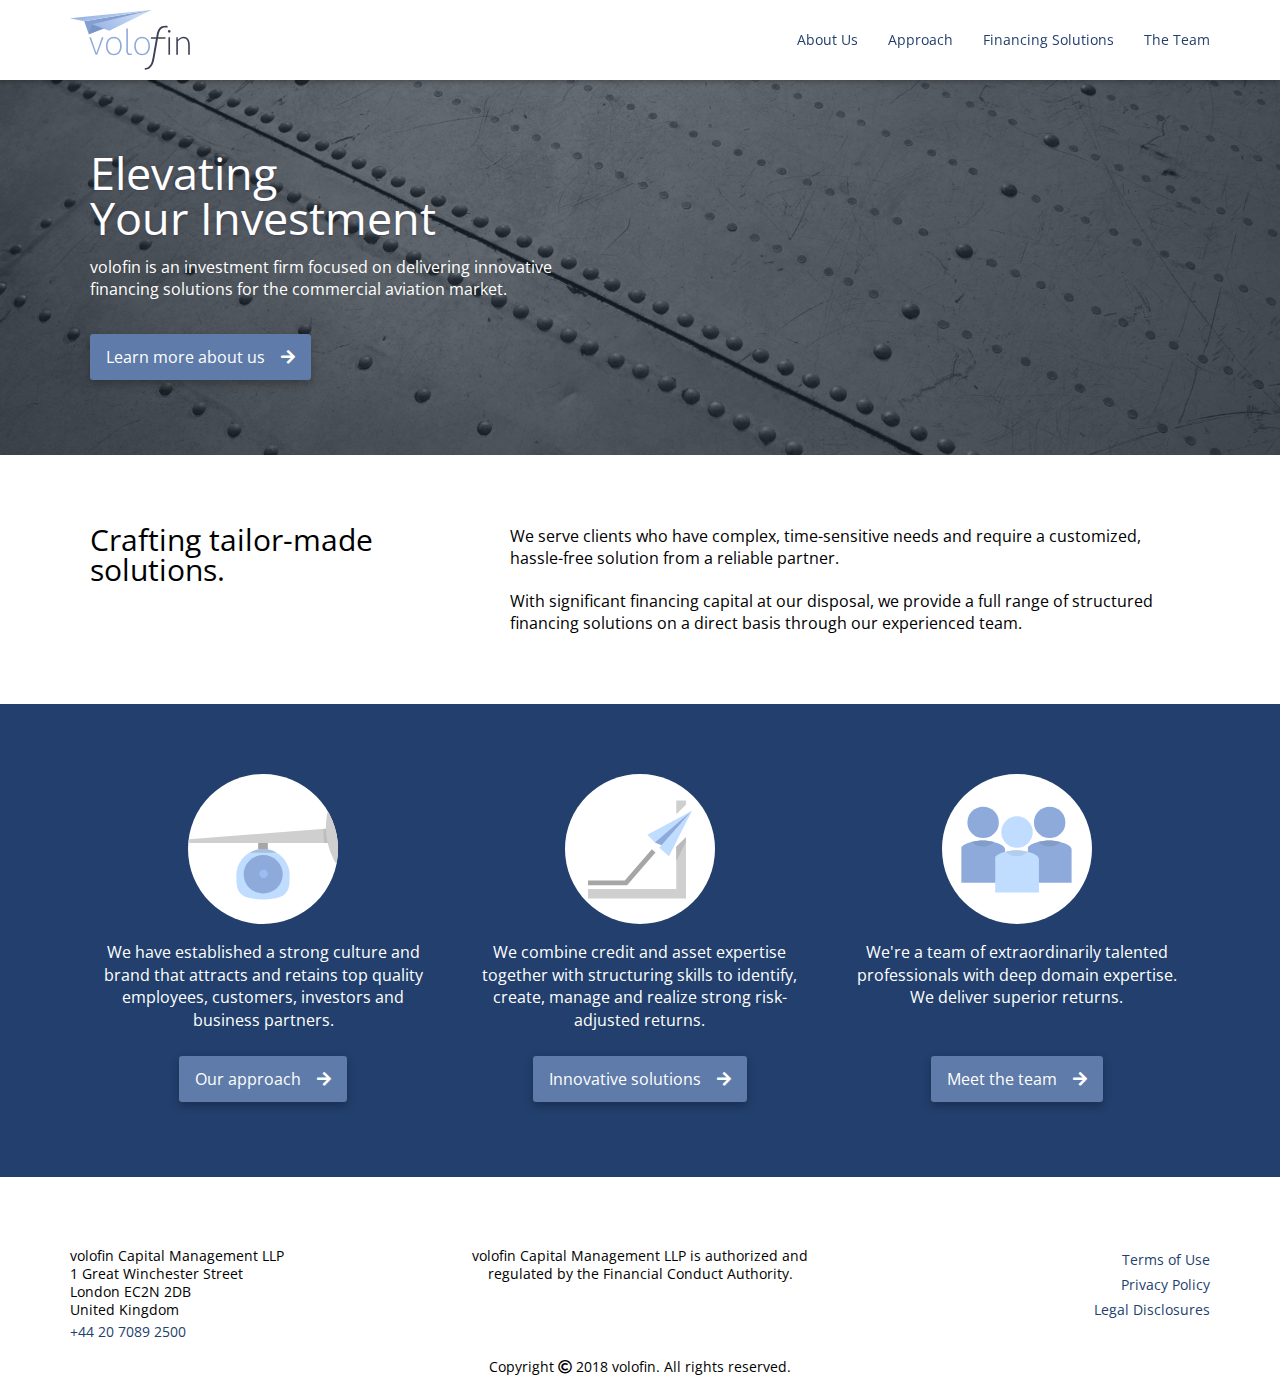
<file: index.html>
<!DOCTYPE html>
<html lang="en-us">
    <head>
        <title>volofin | home</title>
        <meta charset="utf-8"/>
        <meta name="description" content="VoloFin aviation finance group's public site"/>
        <meta name="keywords" content="Aviation,Finance,Technology,Startup"/>
        <meta name="author" content="Jim Peart"/>
        <link rel="icon" type="image/png" href="favicon.png"/>
        <link rel="stylesheet" type="text/css" href="css/reset.css"/>
        <link rel="stylesheet" type="text/css" href="css/main.css"/>      
        <link href="https://fonts.googleapis.com/css?family=Open+Sans" rel="stylesheet"/>
        <link rel="stylesheet" type="text/css" href="https://use.fontawesome.com/releases/v5.0.6/css/all.css"/>
        <script src="https://ajax.googleapis.com/ajax/libs/jquery/3.3.1/jquery.min.js"></script>
        <script src="js/main.js"></script>
    </head>
    <body>
        <div class="page-wrapper">
            <header>
                <nav>
                    <ul class="nav-grid">
                        <li><a class="logo" href="index.html"><img class="volo" src="images/original-logo-dark.svg" alt="volofin logo"/></a></li>
                        <li><a class="page-link" href="about.html">About Us</a></li>
                        <li><a class="page-link" href="approach.html">Approach</a></li>
                        <li><a class="page-link" href="solutions.html">Financing Solutions</a></li>
                        <li><a class="page-link" href="team.html">The Team</a></li>
                    </ul>
                </nav>
                <div class="hero-wrapper">
                    <div class="hero-text">
                        <h1>
                            Elevating<br>
                            Your Investment
                        </h1>
                        <p>volofin is an investment firm focused on delivering innovative financing solutions for the commercial aviation market.</p>
                        <a class="clickable" href="about.html">Learn more about us<i class="fas fa-arrow-right"></i></a>
                    </div>
                </div>
            </header>
            <main>
                <section class="tagline-grid">
                    <h2>Crafting tailor-made solutions.</h2>
                    <p>We serve clients who have complex, time-sensitive needs and require a customized, hassle-free solution from a reliable partner.</p>
                    <p>With significant financing capital at our disposal, we provide a full range of structured financing solutions on a direct basis through our experienced team.</p>
                </section>
                <section class="graphic-headings">
                    <div class="graphic-grid">
                        <div class="graphic1">
                            <img src="images/engine.svg" alt="flat engine graphic">
                            <p>We have established a strong culture and brand that attracts and retains top quality employees, customers, investors and business partners.</p>
                        </div>
                        <div class="nav1">
                            <a class="clickable" href="approach.html">Our approach<i class="fas fa-arrow-right"></i></a>
                        </div>
                        <div class="graphic2">
                            <img src="images/graph.svg" alt="paper plane graph graphic">
                            <p>We combine credit and asset expertise together with structuring skills to identify, create, manage and realize strong risk-adjusted returns.</p>
                        </div>
                        <div class="nav2">
                            <a class="clickable" href="solutions.html">Innovative solutions<i class="fas fa-arrow-right"></i></a>
                        </div>
                        <div class="graphic3">
                            <img src="images/team.svg" alt="team graphic">
                            <p>We're a team of extraordinarily talented professionals with deep domain expertise.  We deliver superior returns.</p>
                        </div>
                        <div class="nav3">
                            <a class="clickable" href="team.html">Meet the team<i class="fas fa-arrow-right"></i></a>
                        </div>
                    </div>
                </section>
            </main>
            <footer>
                <div class="footer-grid">
                    <address class="office">
                        volofin Capital Management LLP<br>
                        1 Great Winchester Street<br>
                        London EC2N 2DB<br>
                        United Kingdom<br>
                        <a class="footer-link" href="tel:+442070892500">+44 20 7089 2500</a>
                    </address>
                    <div class="regulated">
                        <p>volofin Capital Management LLP is authorized and regulated by the Financial Conduct Authority.</p>
                    </div>
                    <ul class="legal">
                        <li><a class="footer-link" href="#">Terms of Use</a></li>
                        <li><a class="footer-link" href="#">Privacy Policy</a></li>
                        <li><a class="footer-link" href="#">Legal Disclosures</a></li>
                    </ul>
                    <div class="copyright">
                        <p>Copyright <i class="far fa-copyright"></i> 2018 volofin. All rights reserved.</p>
                    </div>
                </div>
            </footer>
        </div>
    </body>
</html>
</file>
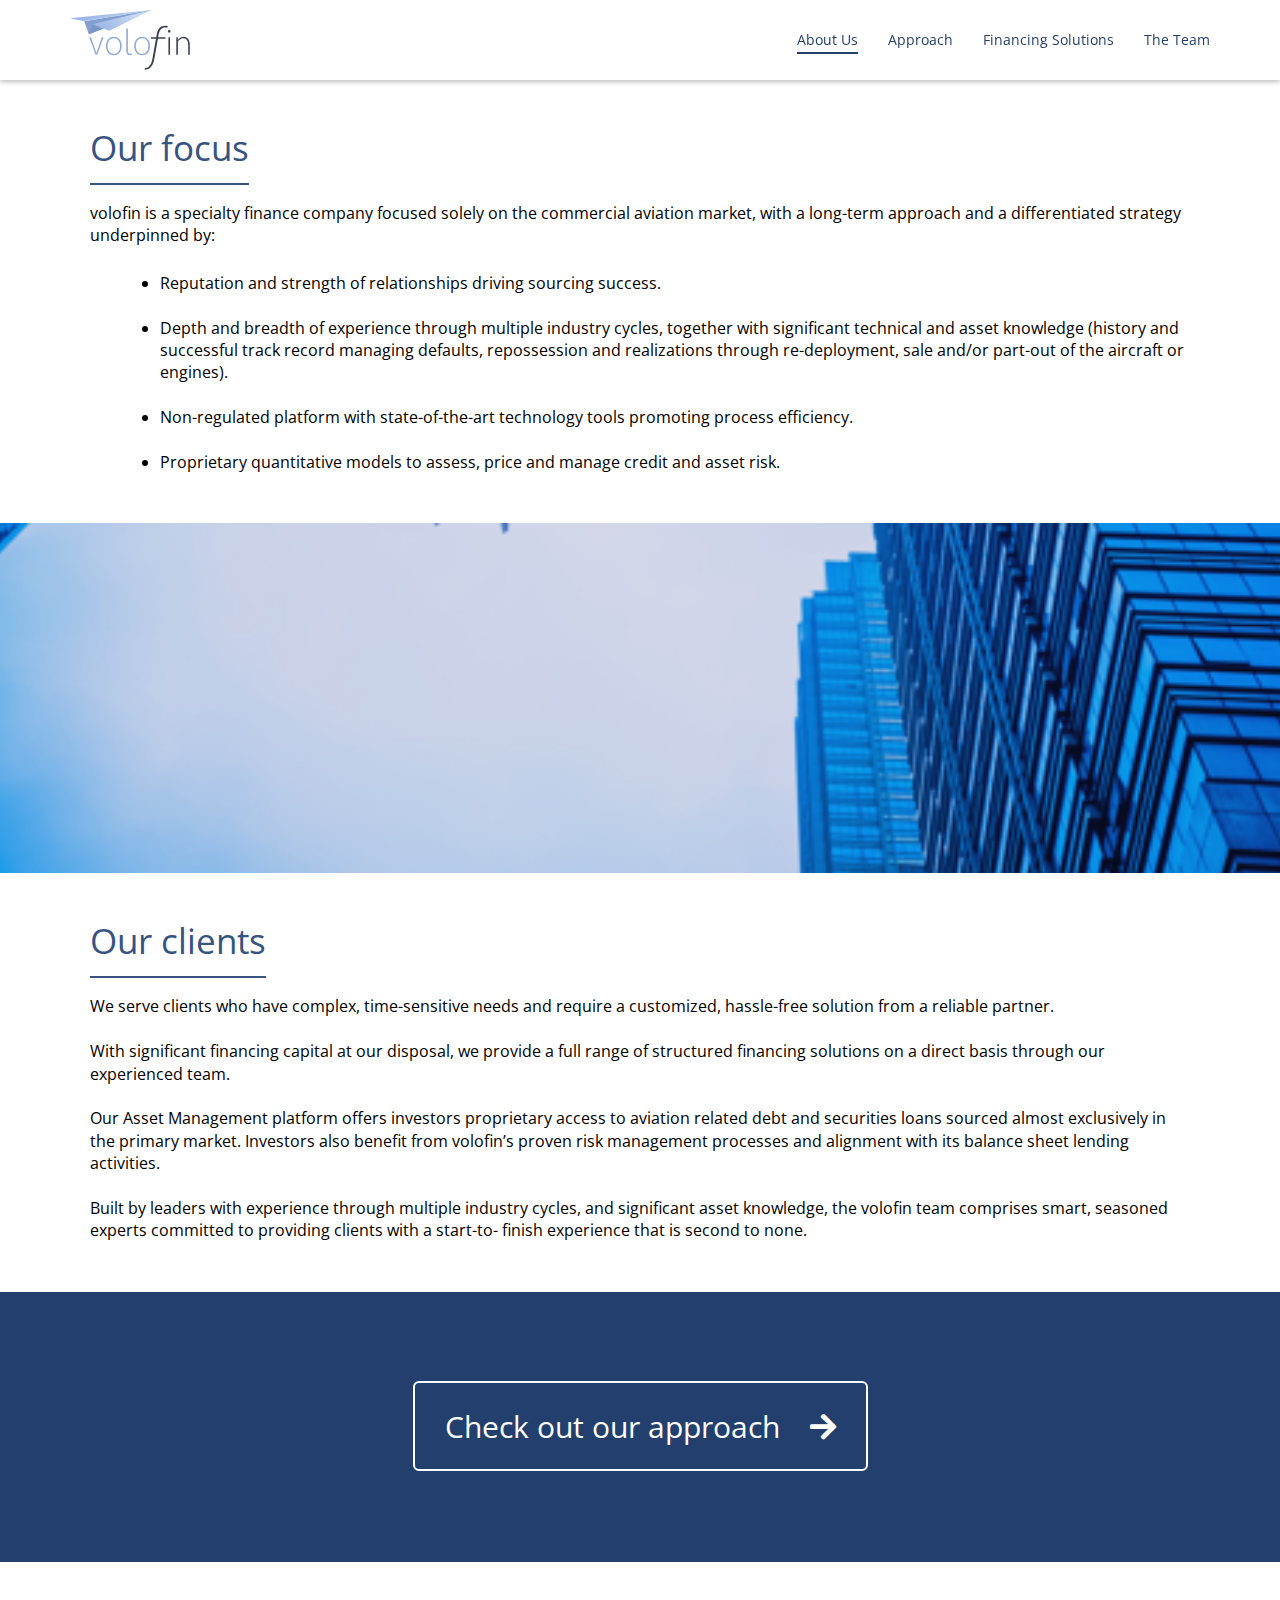
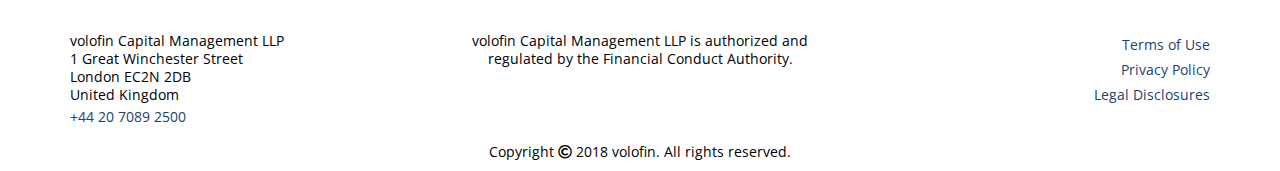
<file: about.html>
<!DOCTYPE html>
<html lang="en-us">
    <head>
        <title>volofin | about</title>
        <meta charset="utf-8"/>
        <meta name="description" content="VoloFin aviation finance group's public site"/>
        <meta name="keywords" content="Aviation,Finance,Technology,Startup"/>
        <meta name="author" content="Jim Peart"/>
        <link rel="icon" type="image/png" href="favicon.png"/>
        <link rel="stylesheet" type="text/css" href="css/reset.css"/>
        <link rel="stylesheet" type="text/css" href="css/main.css"/>      
        <link href="https://fonts.googleapis.com/css?family=Open+Sans" rel="stylesheet"/>
        <link rel="stylesheet" type="text/css" href="https://use.fontawesome.com/releases/v5.0.6/css/all.css"/>
        <script src="https://ajax.googleapis.com/ajax/libs/jquery/3.3.1/jquery.min.js"></script>
        <script src="js/main.js"></script>
    </head>
    <body>
        <div class="page-wrapper">
            <header>
                <nav>
                    <ul class="nav-grid">
                        <li><a class="logo" href="index.html"><img class="volo" src="images/original-logo-dark.svg" alt="volofin logo"/></a></li>
                        <li><a class="page-link active" href="about.html">About Us</a></li>
                        <li><a class="page-link" href="approach.html">Approach</a></li>
                        <li><a class="page-link" href="solutions.html">Financing Solutions</a></li>
                        <li><a class="page-link" href="team.html">The Team</a></li>
                    </ul>
                </nav>
            </header>
            <main>
                <div class="content-wrapper">
                    <section class="content focus">
                        <h1>Our focus</h1>
                        <p>volofin is a specialty finance company focused solely on the commercial aviation market, with a long-term approach and a differentiated strategy underpinned by:</p>
                        <ul>
                            <li>Reputation and strength of relationships driving sourcing success.</li>
                            <li>Depth and breadth of experience through multiple industry cycles, together with significant technical and asset knowledge (history and successful track record managing defaults, repossession and realizations through re-deployment, sale and/or part-out of the aircraft or engines).</li>
                            <li>Non-regulated platform with state-of-the-art technology tools promoting process efficiency.</li>
                            <li>Proprietary quantitative models to assess, price and manage credit and asset risk.</li>
                        </ul>
                    </section>
                    <div class="parallax city-plane"></div>
                    <section class="content clients">
                        <h1>Our clients</h1>
                        <p>We serve clients who have complex, time-sensitive needs and require a customized, hassle-free solution from a reliable partner.</p>
                        <p>With significant financing capital at our disposal, we provide a full range of structured financing solutions on a direct basis through our experienced team.</p>
                        <p>Our Asset Management platform offers investors proprietary access to aviation related debt and securities loans sourced almost exclusively in the primary market. Investors also benefit from volofin’s proven risk management processes and alignment with its balance sheet lending activities.</p>
                        <p>Built by leaders with experience through multiple industry cycles, and significant asset knowledge, the volofin team comprises smart, seasoned experts committed to providing clients with a start-to- finish experience that is second to none.</p>
                    </section>
                </div>
                <nav class="guide">
                    <h2><a href="approach.html">Check out our approach<i class="fas fa-arrow-right"></i></a></h2>
                </nav>
            </main>
            <footer>
                <div class="footer-grid">
                    <address class="office">
                        volofin Capital Management LLP<br>
                        1 Great Winchester Street<br>
                        London EC2N 2DB<br>
                        United Kingdom<br>
                        <a class="footer-link" href="tel:+442070892500">+44 20 7089 2500</a>
                    </address>
                    <div class="regulated">
                        <p>volofin Capital Management LLP is authorized and regulated by the Financial Conduct Authority.</p>
                    </div>
                    <ul class="legal">
                        <li><a class="footer-link" href="#">Terms of Use</a></li>
                        <li><a class="footer-link" href="#">Privacy Policy</a></li>
                        <li><a class="footer-link" href="#">Legal Disclosures</a></li>
                    </ul>
                    <div class="copyright">
                        <p>Copyright <i class="far fa-copyright"></i> 2018 volofin. All rights reserved.</p>
                    </div>
                </div>
            </footer>
        </div>
    </body>
</html>
</file>
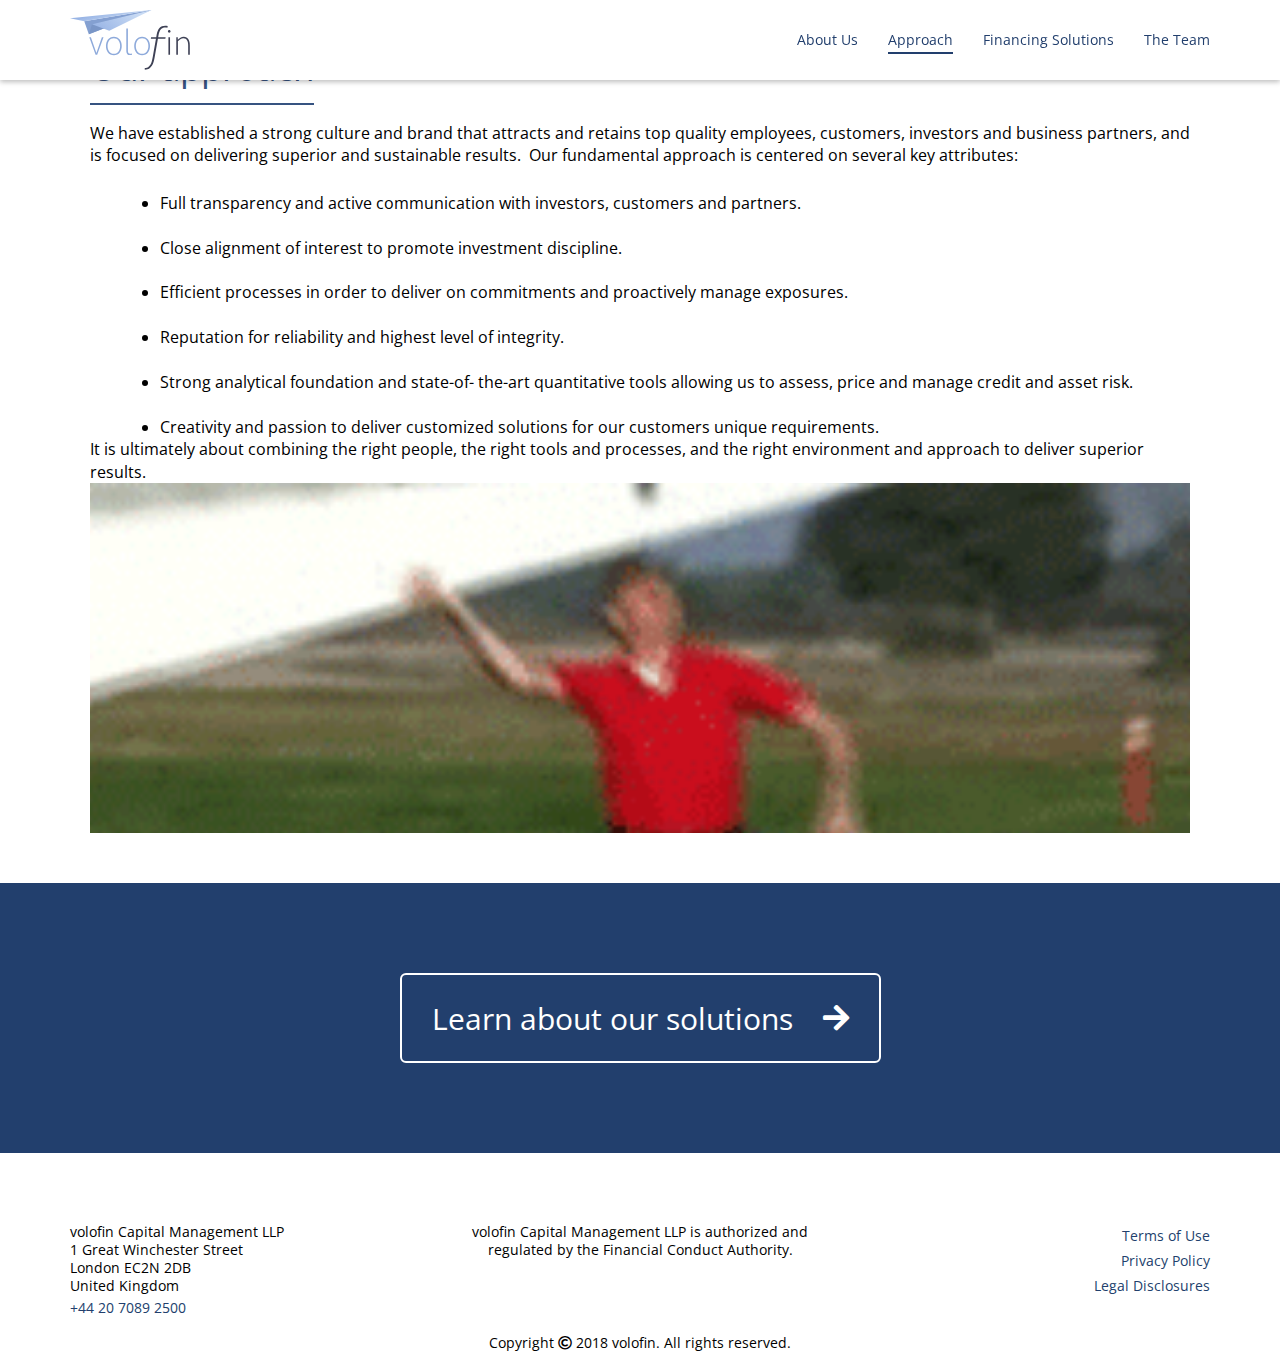
<file: approach.html>
<!DOCTYPE html>
<html lang="en-us">
    <head>
        <title>volofin | approach</title>
        <meta charset="utf-8"/>
        <meta name="description" content="VoloFin aviation finance group's public site"/>
        <meta name="keywords" content="Aviation,Finance,Technology,Startup"/>
        <meta name="author" content="Jim Peart"/>
        <link rel="icon" type="image/png" href="favicon.png"/>
        <link rel="stylesheet" type="text/css" href="css/reset.css"/>
        <link rel="stylesheet" type="text/css" href="css/main.css"/>      
        <link href="https://fonts.googleapis.com/css?family=Open+Sans" rel="stylesheet"/>
        <link rel="stylesheet" type="text/css" href="https://use.fontawesome.com/releases/v5.0.6/css/all.css"/>
        <script src="https://ajax.googleapis.com/ajax/libs/jquery/3.3.1/jquery.min.js"></script>
        <script src="js/main.js"></script>
    </head>
    <body>
        <div class="page-wrapper">
            <header>
                <nav>
                    <ul class="nav-grid">
                        <li><a class="logo" href="index.html"><img class="volo" src="images/original-logo-dark.svg" alt="volofin logo"/></a></li>
                        <li><a class="page-link" href="about.html">About Us</a></li>
                        <li><a class="page-link active" href="approach.html">Approach</a></li>
                        <li><a class="page-link" href="solutions.html">Financing Solutions</a></li>
                        <li><a class="page-link" href="team.html">The Team</a></li>
                    </ul>
                </nav>
            </header>
            <main>
                <div class="content">
                    <section class="approach">
                        <h1>Our approach</h1>
                        <p>We have established a strong culture and brand that attracts and retains top quality employees, customers, investors and business partners, and is focused on delivering superior and sustainable results.  Our fundamental approach is centered on several key attributes:</p>
                        <ul>
                            <li>Full transparency and active communication with investors, customers and partners.</li>
                            <li>Close alignment of interest to promote investment discipline.</li>
                            <li>Efficient processes in order to deliver on commitments and proactively manage exposures.</li>
                            <li>Reputation for reliability and highest level of integrity.</li>
                            <li>Strong analytical foundation and state-of- the-art quantitative tools allowing us to assess, price and manage credit and asset risk.</li>
                            <li>Creativity and passion to deliver customized solutions for our customers unique requirements.</li>
                        </ul>
                        <p>It is ultimately about combining the right people, the right tools and processes, and the right environment and approach to deliver superior results.</p>
                    </section>
                    <div class="parallax throw"></div>
                </div>
                <nav class="guide">
                    <h2><a href="solutions.html">Learn about our solutions<i class="fas fa-arrow-right"></i></a></h2>
                </nav>
            </main>
            <footer>
                <div class="footer-grid">
                    <address class="office">
                        volofin Capital Management LLP<br>
                        1 Great Winchester Street<br>
                        London EC2N 2DB<br>
                        United Kingdom<br>
                        <a class="footer-link" href="tel:+442070892500">+44 20 7089 2500</a>
                    </address>
                    <div class="regulated">
                        <p>volofin Capital Management LLP is authorized and regulated by the Financial Conduct Authority.</p>
                    </div>
                    <ul class="legal">
                        <li><a class="footer-link" href="#">Terms of Use</a></li>
                        <li><a class="footer-link" href="#">Privacy Policy</a></li>
                        <li><a class="footer-link" href="#">Legal Disclosures</a></li>
                    </ul>
                    <div class="copyright">
                        <p>Copyright <i class="far fa-copyright"></i> 2018 volofin. All rights reserved.</p>
                    </div>
                </div>
            </footer>
        </div>
    </body>
</html>
</file>
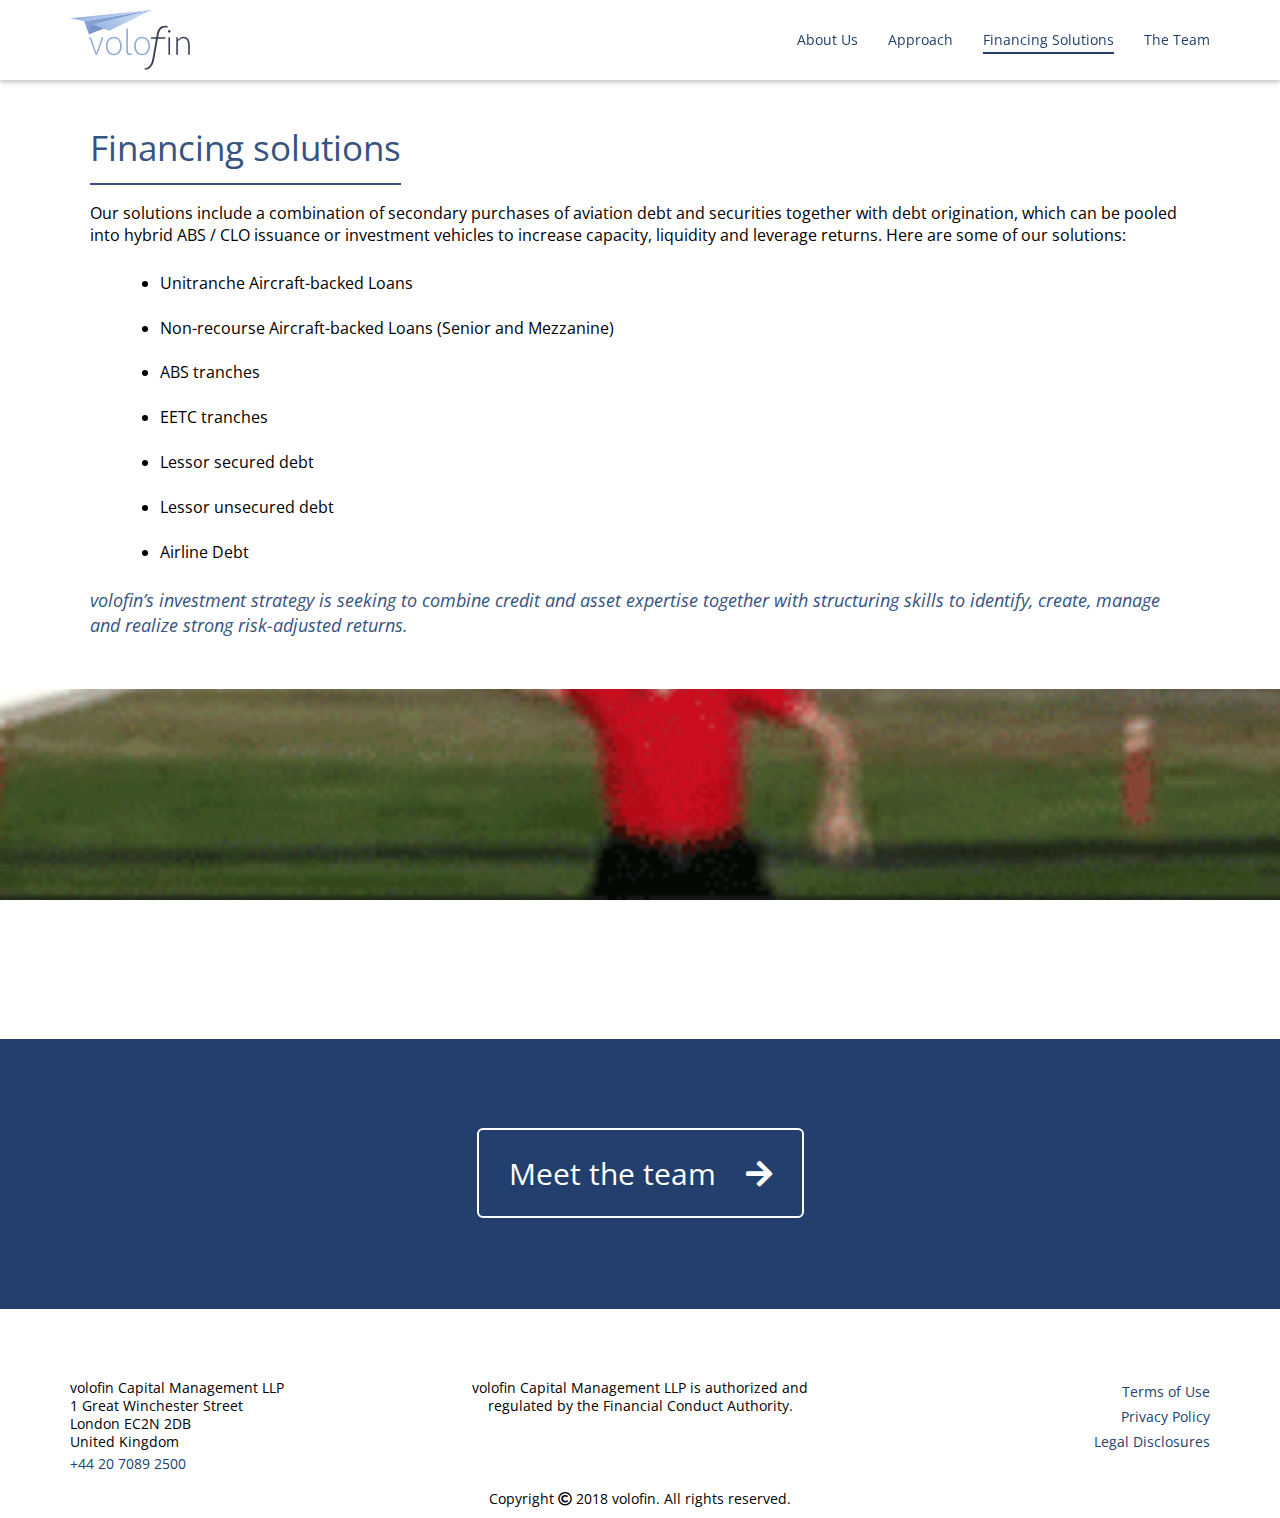
<file: solutions.html>
<!DOCTYPE html>
<html lang="en-us">
    <head>
        <title>volofin | solutions</title>
        <meta charset="utf-8"/>
        <meta name="description" content="VoloFin aviation finance group's public site"/>
        <meta name="keywords" content="Aviation,Finance,Technology,Startup"/>
        <meta name="author" content="Jim Peart"/>
        <link rel="icon" type="image/png" href="favicon.png"/>
        <link rel="stylesheet" type="text/css" href="css/reset.css"/>
        <link rel="stylesheet" type="text/css" href="css/main.css"/>      
        <link href="https://fonts.googleapis.com/css?family=Open+Sans" rel="stylesheet"/>
        <link rel="stylesheet" type="text/css" href="https://use.fontawesome.com/releases/v5.0.6/css/all.css"/>
        <script src="https://ajax.googleapis.com/ajax/libs/jquery/3.3.1/jquery.min.js"></script>
        <script src="js/main.js"></script>
    </head>
    <body>
        <div class="page-wrapper">
            <header>
                <nav>
                    <ul class="nav-grid">
                        <li><a class="logo" href="index.html"><img class="volo" src="images/original-logo-dark.svg" alt="volofin logo"/></a></li>
                        <li><a class="page-link" href="about.html">About Us</a></li>
                        <li><a class="page-link" href="approach.html">Approach</a></li>
                        <li><a class="page-link active" href="solutions.html">Financing Solutions</a></li>
                        <li><a class="page-link" href="team.html">The Team</a></li>
                    </ul>
                </nav>
            </header>
            <main>
                <div class="content-wrapper">
                    <section class="content solutions">
                        <h1>Financing solutions</h1>
                        <p>Our solutions include a combination of secondary purchases of aviation debt and securities together with debt origination, which can be pooled into hybrid ABS / CLO issuance or investment vehicles to increase capacity, liquidity and leverage returns.  Here are some of our solutions:</p>
                        <ul>
                            <li>Unitranche Aircraft-backed Loans</li>
                            <li>Non-recourse Aircraft-backed Loans (Senior and Mezzanine)</li>
                            <li>ABS tranches</li>
                            <li>EETC tranches</li>
                            <li>Lessor secured debt</li>
                            <li>Lessor unsecured debt</li>
                            <li>Airline Debt</li>
                        </ul>
                        <p class="emphasis">volofin’s investment strategy is seeking to combine credit and asset expertise together with structuring skills to identify, create, manage and realize strong risk-adjusted returns.</p>
                    </section>
                    <div class="parallax throw"></div>
                </div>
                <nav class="guide">
                    <h2><a href="team.html">Meet the team<i class="fas fa-arrow-right"></i></a></h2>
                </nav>
            </main>
            <footer>
                <div class="footer-grid">
                    <address class="office">
                        volofin Capital Management LLP<br>
                        1 Great Winchester Street<br>
                        London EC2N 2DB<br>
                        United Kingdom<br>
                        <a class="footer-link" href="tel:+442070892500">+44 20 7089 2500</a>
                    </address>
                    <div class="regulated">
                        <p>volofin Capital Management LLP is authorized and regulated by the Financial Conduct Authority.</p>
                    </div>
                    <ul class="legal">
                        <li><a class="footer-link" href="#">Terms of Use</a></li>
                        <li><a class="footer-link" href="#">Privacy Policy</a></li>
                        <li><a class="footer-link" href="#">Legal Disclosures</a></li>
                    </ul>
                    <div class="copyright">
                        <p>Copyright <i class="far fa-copyright"></i> 2018 volofin. All rights reserved.</p>
                    </div>
                </div>
            </footer>
        </div>
    </body>
</html>
</file>
<file: css/main.css>
:root {
    /*blues*/
    --blue0: #c0dcff;
    --blue1: #8eaadb;
    --blue2: #5e7ba9;
    --blue3: #365381;
    --blue4: #223F6D;
    /*grays*/
    --gray0: #E7E7E7;
    --gray1: #CFCFCF;
    --gray2: #BABABA;
    --gray3: #A6A6A6;
}
/* global style settings*/
html {
    font-size: 10px;
    font-family: 'Open Sans', sans-serif;
    color: #000;
}
/*page wrapper to center things*/
.page-wrapper {
    position: relative;
    width: 100%;
    margin: auto;
}
/*clickable link 'button' styling*/
.clickable {
    border-radius: .2em;
    background: #5e7ba9;
    color: #FFF;
    text-decoration: none;
    padding: .75em 1em;
    font-size: 1.6em;
    text-align: center;
    white-space: nowrap;
    -webkit-transition: background .1s linear;
    -moz-transition: background .1s linear;
    -o-transition: background .1s linear;
    transition: background .1s linear;
    box-shadow: 0 .2em .5em rgba(0,0,0,.26);
}
/*spacing between icon and text*/
.clickable i {
    margin-left: 1em;
}
/*hover state for clickable link*/
.clickable:hover {
    background: #365381;
}
/*active state for clickable link*/
.clickable:active {
    box-shadow: none;
}

/*styling for images; keeps them cropped and centered*/
.cropped-img {
    width: 100%;
    height: 100%;
    border-radius: .3em;
    object-fit: cover;
}

/*styling for the header navigation*/
.nav-grid {
    box-sizing: border-box;
    position: fixed;
    top: 0;
    z-index: 999;
    display: grid;
    grid-template-columns: 2fr auto auto auto auto;
    grid-gap: 3em;
    white-space: nowrap;
    align-items: center;
    width: 100%;
    height: 8em;
    padding: 1em 7em;
    background: #FFF;
    box-shadow: 0 .2em .5em rgba(0,0,0,.26);
}
/*aligning the logo to the left*/
.nav-grid li:nth-of-type(1){
    text-align: left;
}
/*pushing the logo to the bottom, and setting its size*/
.logo img {
    vertical-align: bottom;
    width: 12em;
}
/*styling the nav header links */
.page-link {
    text-decoration: none;
    font-size: 1.4em;
    color: #223F6D;
    padding-bottom: .2em;
}
/* nav header link hover state */
.page-link:hover {
    color: #5e7ba9;
    border-bottom: .15em solid #5e7ba9;
}
/* active class show site location */
.active {
    color: #223F6D;
    border-bottom: .15em solid #223F6D; 
}
/* homepage wrapper for background image that sits behind hero text */
.hero-wrapper {
    position: relative;
    box-sizing: border-box;
    width: 100%;
    min-height: 50vh;
    padding-top: 8em;
    text-align: left;
    background: url("../images/alloy.png");
    background-size: cover;
}
/* home hero text div */
.hero-text {
    box-sizing: border-box;
    margin-right: auto;
    margin-left: auto;
    padding: 7em 9em 9em 9em;
    width: 100%;
    max-width: 130em;
    color: #FFF;
}
/* home hero tect h1 styling */
.hero-text h1 {
    font-size: 4.5em;
    text-shadow: 0 .02em .05em rgba(62,65,85, 0.8);
}
/* home hero text p styling */
.hero-text p {
    font-size: 1.6em;
    line-height: 1.4em;
    padding-top: 1em;
    padding-bottom: 3em;
    width: 33em;
}

/* home page grids */
.tagline-grid {
    box-sizing: border-box;
    display: grid;
    grid-gap: 2em;
    grid-template-columns: minmax(20em, 40em) minmax(40em, max-content);
    grid-template-rows: auto;
    margin-left: auto;
    margin-right: auto;
    max-width: 130em;
    padding: 7em 9em;
    background: #FFF;
}

.tagline-grid h2 {
    grid-column: 1;
    grid-row: 1 / 3;
    font-size: 3em;
}

.tagline-grid p {
    font-size: 1.6em;
    line-height: 1.4em;
}

.tagline-grid p:nth-of-type(1) {
    grid-column: 2;
    grid-row: 1;
}
.tagline-grid p:nth-of-type(2){
    grid-column: 2;
    grid-row: 2;
}

.graphic-headings {
    width: 100%;
    background: #223F6D;
}

.graphic-grid {
    box-sizing: border-box;
    width:100%;
    display: grid;
    grid-column-gap: 3em;
    grid-row-gap: 4em;
    grid-template-columns: minmax(20em, 55em) minmax(20em, 55em) minmax(20em, 55em);
    grid-template-rows: auto auto;
    padding: 7em 9em 9em 9em;
    margin-left: auto;
    margin-right: auto;
    max-width: 130em;
    color: #FFF;
    background: inherit;
    text-align: center;
}

.graphic1  {
    grid-column: 1;
    grid-row: 1;
}
.nav1 {
    grid-column: 1;
    grid-row: 2;
}

.graphic2 {
    grid-column: 2;
    grid-row: 1;
}
.nav2 {
    grid-column: 2;
    grid-row: 2;
}

.graphic3 {
    grid-column: 3;
    grid-row: 1;
}
.nav3 {
    grid-column: 3;
    grid-row: 2;
}

.graphic-grid img {
    width: 15em;
}

.graphic-grid p {
    font-size: 1.6em;
    padding-top: 1em;
    line-height: 1.4em;
}

/* footer */
.footer-grid {
    box-sizing: border-box;
    width: 100%;
    display: grid;
    grid-column-gap: 3em;
    grid-row-gap: 0;
    grid-template-columns: minmax(20em, 1fr) minmax(20em, 35em) minmax(20em, 1fr);
    grid-template-rows: max-content auto;
    padding: 7em 7em 1em 7em;
    line-height: 1.8em;
    background: #fff;
}

.office {
    grid-column: 1;
    font-size: 1.4em;
}

.regulated {
    grid-column: 2;
    font-size: 1.4em;
    text-align: center;
}

.legal {
    grid-column: 3;
    font-size: 1.4em;
    text-align: right;
}

.copyright {
    grid-column: 2;
    grid-row: 2;
    padding-top: 1em;
    font-size: 1.4em;
    text-align: center;
}

.footer-link {
    text-decoration: none;
    color: #223F6D;
    line-height: 1.8em;
}
.footer-link:hover {
    color: #5e7ba9;
    border-bottom: .15em solid #5e7ba9;
}

/*content page styling */
.content-wrapper {
    padding-top: 8em;
}

.content {
    box-sizing: border-box;
    padding: 5em 9em;
    width: 100%;
    margin-left: auto;
    margin-right: auto; 
    max-width: 130em;
}

.content h1 {
    display: inline-block;
    color: #365381;
    font-size: 3.5em;
    padding-bottom: .5em;
    margin-bottom: .5em;
    border-bottom: .075em solid #365381;
}

.content p {
    font-size: 1.6em;
    line-height: 1.4em;
}

.content ul {
    list-style: disc;
    padding-top: 2.5em;
    padding-left: 7em;
}
.content li {
    font-size: 1.6em;
    line-height: 1.4em;
}

.content li:nth-of-type(n+2) {
    padding-top: 1.4em;
}
/*parallax style for images on content page*/

.parallax {
    height: 35em; 
    /* below creates the parallax scrolling effect */
    background-attachment: fixed;
    background-position: center;
    background-repeat: no-repeat;
    background-size: cover;
}
.city-plane {
    background-image: url("../images/city-plane.png");
}
.throw {
    background-image: url("../images/big-plane.gif"); 
}
.solutions {
    
}
.team {
    
}

/*guide nav styling */
.guide {
    box-sizing: border-box;
    width:100%;
    padding: 12em 9em;
    margin-left: auto;
    margin-right: auto;
    color: #FFF;
    background: #223F6D;
    text-align: center;
}

.guide a {
    color: #FFF;
    text-decoration: none;
    padding: .75em 1em;
    font-size: 3em;
    border: .075em solid #FFF;
    border-radius: .2em;
    transition: all .15s linear;
}
.guide i {
    margin-left: 1em;
}

.guide a:hover {
    border: .1em solid #FFF;
}

/* about us page styling */
.focus {

}

.clients {
  
}

.clients p:nth-of-type(n+2) {
    padding-top: 1.4em;
}

/* approach page styling */
.approach {

}

/* solutions page styling */
.solutions {
    
}

.content .emphasis {
    margin-top: 1.4em;
    color: #365381;
    font-style: italic;
    font-size: 1.8em;
}
</file>
